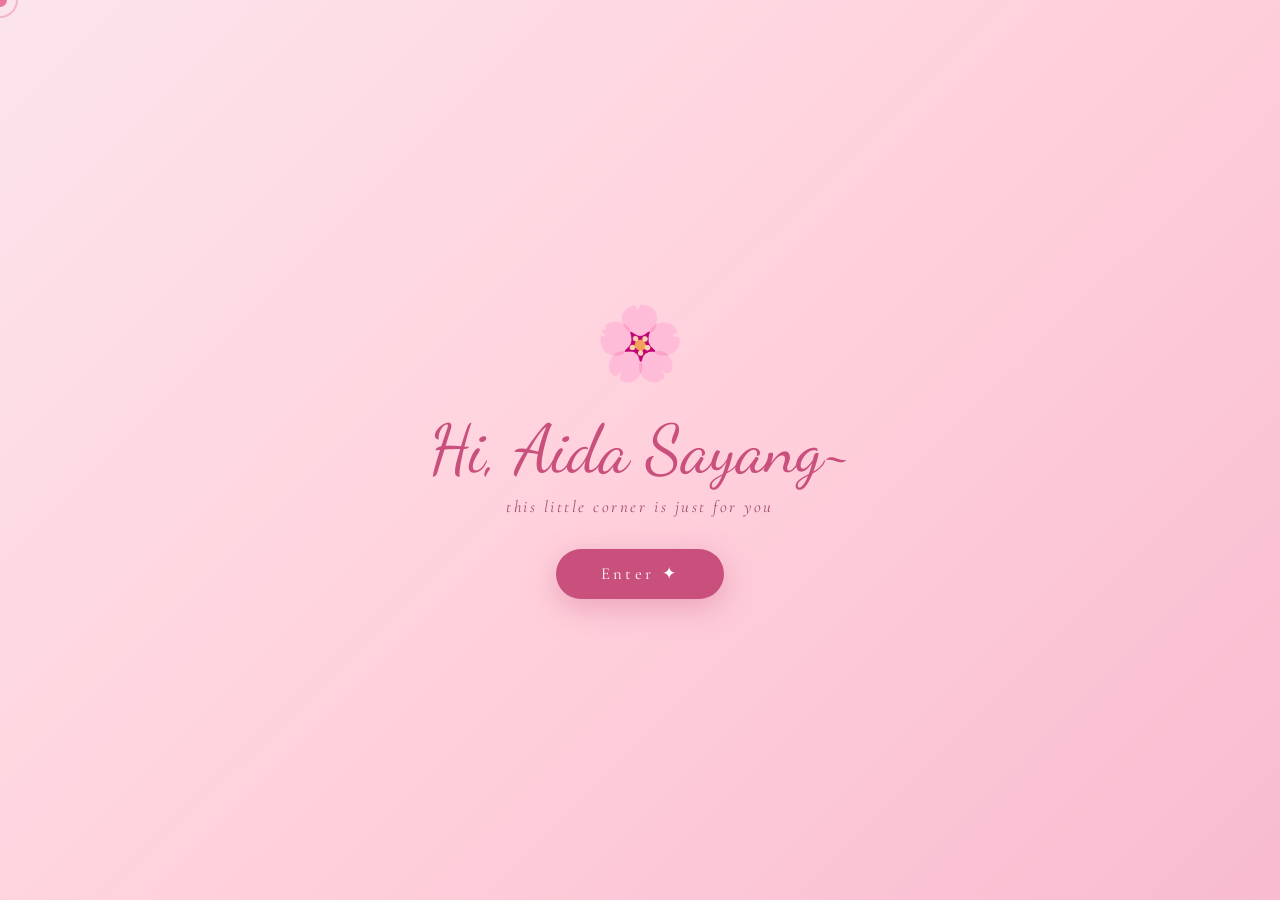
<file: for-you.html>
<!DOCTYPE html>
<html lang="id">
<head>
<meta charset="UTF-8">
<meta name="viewport" content="width=device-width, initial-scale=1.0">
<title>For You, My Love 🌸</title>
<link href="https://fonts.googleapis.com/css2?family=Playfair+Display:ital,wght@0,400;0,600;1,400&family=Cormorant+Garamond:ital,wght@0,300;0,400;1,300&family=Dancing+Script:wght@400;600&display=swap" rel="stylesheet">
<link rel="stylesheet" href="style.css">
</head>
<body>

<!-- Custom cursor -->
<div class="cursor" id="cursor"></div>
<div class="cursor-trail" id="cursorTrail"></div>

<!-- Floating petals -->
<div class="petals-bg" id="petalsBg"></div>
<div class="noise"></div>

<!-- Splash -->
<div id="splash">
  <div class="splash-heart">🌸</div>
  <div class="splash-title">Hi, Aida Sayang~</div>
  <div class="splash-sub">this little corner is just for you</div>
  <button class="enter-btn" onclick="enterSite()">Enter ✦</button>
</div>

<!-- Main App -->
<div id="app">
  <nav>
    <div class="nav-logo">for you 🌸</div>
    <ul class="nav-links">
      <li><a href="#" class="active" onclick="showSection('home',this)">Home</a></li>
      <!-- <li><a href="#" onclick="showSection('words',this)">Kata-Kata</a></li> -->
      <li><a href="#" onclick="showSection('letter',this)">Surat</a></li>
      <li><a href="#" onclick="showSection('wish',this)">Pilih Perasaan</a></li>
    </ul>
  </nav>

  <!-- HOME -->
  <section id="home" class="active">
    <div class="home-inner">
      <div class="home-emoji">✦ 🌷 ✦</div>
      <div class="home-greeting">Hello, my Kisah</div>
      <h1 class="home-title">Kamu adalah<br>bagian terindah<br>dari hariku</h1>
      <p class="home-desc">
        Setiap hari bersamamu terasa seperti halaman favorit dari buku yang tidak ingin aku selesaikan.
        Aku membuatkan tempat kecil ini, hanya untukmu.
      </p>
      <div class="home-cta">
        <!-- <button class="btn-primary" onclick="showSection('words', document.querySelector('.nav-links a:nth-child(2)'))">Baca Kata-Kata 💌</button> -->
        <button class="btn-ghost" onclick="showSection('wish', document.querySelector('.nav-links li:last-child a'))">Pilih Perasaanmu</button>
      </div>
    </div>
  </section>

  <!-- WORDS -->
  <section id="words">
    <div class="words-inner">
      <div class="section-label">untuk kamu</div>
      <h2 class="section-title">Kata-Kata dari Hatiku</h2>
      <div class="quote-card" id="quoteCard">
        <div class="quote-text" id="quoteText">Loading...</div>
        <div class="quote-author" id="quoteAuthor">— untukmu</div>
      </div>
      <div class="quote-nav" id="quoteDots"></div>
      <div style="margin-top:2rem; display:flex; gap:1rem; justify-content:center;">
        <button class="btn-ghost" onclick="prevQuote()">← Sebelumnya</button>
        <button class="btn-primary" onclick="nextQuote()">Selanjutnya →</button>
      </div>
    </div>
  </section>

  <!-- LETTER -->
  <section id="letter">
    <div class="letter-inner">
      <div class="letter-date">🌸 Untuk kamu, hari ini dan seterusnya</div>
      <div class="letter-body">
        <p>Aida,</p>
        <!-- <p>
          Ada banyak hal yang ingin aku katakan, tapi kata-kata selalu terasa terlalu kecil untuk menampung semua yang aku rasakan.
        </p>
        <p>
          Kamu bukan hanya seseorang yang hadir di hariku — kamu adalah alasan aku tersenyum sebelum tidur, dan pikiran pertama yang muncul saat aku membuka mata.
        </p>
        <p>
          Aku bersyukur untuk setiap momen bersamamu. Untuk tawa kita, untuk diam-diam yang nyaman, untuk semua hal kecil yang hanya kita yang tahu.
        </p>
        <p>
          Tetaplah menjadi dirimu yang apa adanya. Karena versi itulah yang paling aku cintai.
        </p> -->
      </div>
      <!-- <div class="letter-sign">dengan cinta, selalu 🌷</div> -->
    </div>
  </section>

  <!-- WISH -->
  <section id="wish">
    <div class="wish-inner">
      <div class="section-label">interaktif</div>
      <h2 class="section-title">Hari ini kamu merasa...</h2>
      <div class="wish-cards" id="wishCards">
        <div class="wish-card" onclick="pickWish(this, 0)">
          <span class="wish-emoji">🥰</span>
          <span class="wish-label">Bahagia</span>
        </div>
        <div class="wish-card" onclick="pickWish(this, 1)">
          <span class="wish-emoji">🫠</span>
          <span class="wish-label">Lelah</span>
        </div>
        <div class="wish-card" onclick="pickWish(this, 2)">
          <span class="wish-emoji">😔</span>
          <span class="wish-label">Sedih</span>
        </div>
        <div class="wish-card" onclick="pickWish(this, 3)">
          <span class="wish-emoji">🤩</span>
          <span class="wish-label">Semangat</span>
        </div>
        <div class="wish-card" onclick="pickWish(this, 4)">
          <span class="wish-emoji">🥺</span>
          <span class="wish-label">Kangen</span>
        </div>
        <div class="wish-card" onclick="pickWish(this, 5)">
          <span class="wish-emoji">😌</span>
          <span class="wish-label">Tenang</span>
        </div>
      </div>
      <div class="wish-response" id="wishResponse"></div>
    </div>
  </section>
</div>

<script>
  // ── Cursor ──
  const cursor = document.getElementById('cursor');
  const trail  = document.getElementById('cursorTrail');
  let mx = 0, my = 0, tx = 0, ty = 0;
  document.addEventListener('mousemove', e => {
    mx = e.clientX; my = e.clientY;
    cursor.style.left = mx + 'px'; cursor.style.top = my + 'px';
  });
  setInterval(() => {
    tx += (mx - tx) * 0.18; ty += (my - ty) * 0.18;
    trail.style.left = tx + 'px'; trail.style.top = ty + 'px';
  }, 16);

  // ── Petals ──
  const bg = document.getElementById('petalsBg');
  for (let i = 0; i < 20; i++) {
    const p = document.createElement('div');
    p.className = 'petal';
    const size = 6 + Math.random() * 12;
    p.style.cssText = `
      left:${Math.random()*100}vw;
      width:${size}px; height:${size}px;
      animation-duration:${8+Math.random()*12}s;
      animation-delay:${Math.random()*10}s;
      opacity:0;
    `;
    bg.appendChild(p);
  }

  // ── Splash ──
  function enterSite() {
    document.getElementById('splash').classList.add('hide');
    setTimeout(() => {
      document.getElementById('splash').style.display = 'none';
      document.getElementById('app').classList.add('visible');
    }, 850);
  }

  // ── Navigation ──
  function showSection(id, el) {
    document.querySelectorAll('section').forEach(s => s.classList.remove('active'));
    document.getElementById(id).classList.add('active');
    document.querySelectorAll('.nav-links a').forEach(a => a.classList.remove('active'));
    if (el) el.classList.add('active');
  }

  // ── Quotes ──
  const quotes = [
    { text: "Kamu adalah rumah yang aku temukan tanpa sengaja, dan sekarang aku tidak mau pergi ke mana-mana.", author: "— untukmu" },
    { text: "Setiap saat bersamamu terasa seperti playlist favorit yang selalu ingin diputar ulang.", author: "— dari hatiku" },
    { text: "Bukan karena kamu sempurna, tapi karena bersama kamu aku merasa cukup dan lengkap.", author: "— selalu" },
    { text: "Jika ada satu hal yang pasti di dunia ini, itu adalah betapa berartinya kamu bagiku.", author: "— untukmu saja" },
    { text: "Caramu tertawa adalah cara terfavoritku melihat dunia menjadi lebih indah.", author: "— dengan cinta" },
    { text: "Aku tidak butuh seribu kata untuk bilang aku sayang kamu. Tapi aku bisa mengatakannya seribu kali jika kamu mau.", author: "— selamanya" },
  ];
  let qi = 0;
  function renderQuote() {
    const card = document.getElementById('quoteCard');
    card.style.opacity = 0; card.style.transform = 'translateY(10px)';
    setTimeout(() => {
      document.getElementById('quoteText').textContent = quotes[qi].text;
      document.getElementById('quoteAuthor').textContent = quotes[qi].author;
      document.querySelectorAll('.quote-dot').forEach((d,i) => d.classList.toggle('active', i===qi));
      card.style.transition = 'opacity 0.4s, transform 0.4s';
      card.style.opacity = 1; card.style.transform = 'translateY(0)';
    }, 200);
  }
  function nextQuote() { qi = (qi+1)%quotes.length; renderQuote(); }
  function prevQuote() { qi = (qi-1+quotes.length)%quotes.length; renderQuote(); }

  // Build dots
  const dotsEl = document.getElementById('quoteDots');
  quotes.forEach((_,i) => {
    const d = document.createElement('div');
    d.className = 'quote-dot' + (i===0?' active':'');
    d.onclick = () => { qi=i; renderQuote(); };
    dotsEl.appendChild(d);
  });
  renderQuote();

  // ── Wish responses ──
  const wishResp = [
    "Syukurlah! Kebahagiaanmu adalah kebahagiaanku juga. Semoga hari ini terus menyenangkan untukmu, sayang 🌸",
    "Istirahat ya, kamu sudah bekerja keras. Aku di sini kalau kamu butuh seseorang untuk bersandar. Peluk hangat darimu 🤗",
    "Aku di sini, ya. Cerita apa saja, aku mau mendengarkan. Kamu tidak pernah sendirian selama aku ada 💕",
    "Semangatmu menularkan hal positif ke sekitarmu. Kamu memang luar biasa, jangan berhenti bersinar! ✨",
    "Aku kangen kamu juga, lebih dari yang bisa aku ungkapkan. Sebentar lagi kita ketemu ya, sayang 🥺💌",
    "Ketenangan adalah tanda bahwa kamu sudah berada di tempat yang tepat. Nikmati momenmu 🌙",
  ];
  function pickWish(el, idx) {
    document.querySelectorAll('.wish-card').forEach(c => c.classList.remove('picked'));
    el.classList.add('picked');
    const resp = document.getElementById('wishResponse');
    resp.textContent = wishResp[idx];
    resp.classList.add('show');
  }
</script>
</body>
</html>
</file>
<file: style.css>
/* ══════════════════════════════════════
   FOR YOU — STYLESHEET
══════════════════════════════════════ */
@import url('https://fonts.googleapis.com/css2?family=Playfair+Display:ital,wght@0,400;0,600;1,400&family=Cormorant+Garamond:ital,wght@0,300;0,400;1,300&family=Dancing+Script:wght@400;600&display=swap');

:root {
  --blush: #f9c8d9; --rose: #e8769f; --deep-rose: #c94f7c;
  --petal: #fde8ef; --cream: #fff5f8; --mauve: #9e4d6e;
  --soft-pink: #f2b5cb; --text-dark: #4a2035; --text-mid: #7a4060;
}

* { margin: 0; padding: 0; box-sizing: border-box; }
html { scroll-behavior: smooth; }
body {
  background: var(--cream);
  font-family: 'Cormorant Garamond', serif;
  color: var(--text-dark);
  min-height: 100vh;
  overflow-x: hidden;
  cursor: none;
}
@media (pointer: coarse) { body { cursor: auto; } }

::-webkit-scrollbar { width: 6px; }
::-webkit-scrollbar-track { background: var(--cream); }
::-webkit-scrollbar-thumb { background: var(--soft-pink); border-radius: 10px; }

/* ── CURSOR ── */
.cursor, .cursor-trail {
  pointer-events: none; position: fixed;
  border-radius: 50%; z-index: 9999;
  transform: translate(-50%, -50%);
}
.cursor { width: 14px; height: 14px; background: var(--rose); transition: width .2s, height .2s; }
.cursor-trail { width: 36px; height: 36px; border: 2px solid var(--soft-pink); z-index: 9998; transition: all .18s ease; }
@media (pointer: coarse) { .cursor, .cursor-trail { display: none; } }

/* ── SPARKS ── */
.spark {
  position: fixed; pointer-events: none;
  z-index: 9990; font-size: 1rem;
  animation: sparkFly .8s ease-out forwards;
}
@keyframes sparkFly {
  0%   { opacity: 1; transform: translate(-50%,-50%) scale(1); }
  100% { opacity: 0; transform: translate(calc(-50% + var(--dx)), calc(-50% + var(--dy))) scale(.3); }
}

/* ── PETALS ── */
.petals-bg { position: fixed; inset: 0; pointer-events: none; overflow: hidden; z-index: 0; }
.petal { position: absolute; border-radius: 50% 0 50% 0; opacity: 0; animation: floatPetal linear infinite; }
@keyframes floatPetal {
  0%   { transform: translateY(-20px) rotate(0deg); opacity: 0; }
  10%  { opacity: .5; }
  90%  { opacity: .3; }
  100% { transform: translateY(110vh) rotate(720deg); opacity: 0; }
}
.noise {
  position: fixed; inset: 0; z-index: 1; pointer-events: none; opacity: .025;
  background-image: url("data:image/svg+xml,%3Csvg viewBox='0 0 256 256' xmlns='http://www.w3.org/2000/svg'%3E%3Cfilter id='n'%3E%3CfeTurbulence type='fractalNoise' baseFrequency='0.9' numOctaves='4'/%3E%3C/filter%3E%3Crect width='100%25' height='100%25' filter='url(%23n)'/%3E%3C/svg%3E");
  background-size: 256px;
}

/* ══════════ SPLASH ══════════ */
#splash {
  position: fixed; inset: 0;
  background: linear-gradient(135deg, #fce4ec 0%, #ffd1dc 50%, #f8bbd0 100%);
  display: flex; flex-direction: column;
  align-items: center; justify-content: center;
  z-index: 1000; transition: opacity .9s ease, transform .9s ease;
}
#splash.hide { opacity: 0; transform: scale(1.06); pointer-events: none; }
.splash-hearts { display: flex; gap: .4rem; margin-bottom: 1.5rem; }
.splash-hearts span { display: inline-block; font-size: 1.5rem; animation: bounceRow 1.5s ease-in-out infinite; }
.splash-hearts span:nth-child(2) { animation-delay: .15s; }
.splash-hearts span:nth-child(3) { animation-delay: .3s; }
@keyframes bounceRow { 0%,100% { transform: translateY(0); } 50% { transform: translateY(-8px); } }
.splash-heart { font-size: 4.5rem; animation: heartbeat 1.2s ease-in-out infinite; margin-bottom: 1.2rem; display: block; }
@keyframes heartbeat { 0%,100% { transform: scale(1); } 30% { transform: scale(1.28); } 60% { transform: scale(1.12); } }
.splash-title { font-family: 'Dancing Script', cursive; font-size: clamp(2.4rem,6vw,4.2rem); color: var(--deep-rose); text-align: center; margin-bottom: .4rem; }
.splash-sub { font-size: 1.05rem; color: var(--mauve); letter-spacing: .15em; margin-bottom: 2rem; font-style: italic; text-align: center; }
.enter-btn {
  background: var(--deep-rose); color: white; border: none;
  padding: .9rem 2.8rem; border-radius: 50px;
  font-family: 'Cormorant Garamond', serif; font-size: 1.05rem;
  letter-spacing: .2em; cursor: pointer; transition: all .3s;
  box-shadow: 0 8px 30px rgba(201,79,124,.35);
  position: relative; overflow: hidden;
}
.enter-btn::after { content: ''; position: absolute; inset: 0; background: linear-gradient(90deg,transparent,rgba(255,255,255,.25),transparent); transform: translateX(-100%); transition: transform .5s; }
.enter-btn:hover::after { transform: translateX(100%); }
.enter-btn:hover { background: var(--mauve); transform: translateY(-3px); box-shadow: 0 14px 45px rgba(201,79,124,.45); }

/* ══════════ APP ══════════ */
#app { position: relative; z-index: 2; min-height: 100vh; opacity: 0; transition: opacity .8s ease .3s; }
#app.visible { opacity: 1; }

/* ══════════════════════════════════
   NAVBAR — DESKTOP + MOBILE
══════════════════════════════════ */
nav {
  position: fixed; top: 0; left: 0; right: 0;
  padding: 1rem 2rem;
  display: flex; align-items: center; justify-content: space-between;
  background: rgba(255,245,248,.92);
  backdrop-filter: blur(16px); -webkit-backdrop-filter: blur(16px);
  border-bottom: 1px solid rgba(232,118,159,.18);
  z-index: 500; transition: box-shadow .3s;
}
nav.scrolled { box-shadow: 0 4px 24px rgba(201,79,124,.1); }

.nav-logo {
  font-family: 'Dancing Script', cursive;
  font-size: 1.65rem; color: var(--deep-rose);
  letter-spacing: .04em; z-index: 502; position: relative;
}

/* Desktop links */
.nav-links { display: flex; gap: .2rem; list-style: none; }
.nav-links li a {
  text-decoration: none; color: var(--text-mid);
  font-size: .82rem; letter-spacing: .1em;
  padding: .45rem .85rem; border-radius: 20px;
  transition: all .25s; font-family: 'Cormorant Garamond', serif;
  position: relative; cursor: pointer;
}
.nav-links li a::after {
  content: ''; position: absolute;
  bottom: 4px; left: 50%; right: 50%;
  height: 2px; background: var(--rose);
  border-radius: 2px; transition: all .3s;
}
.nav-links li a:hover::after,
.nav-links li a.active::after { left: 18%; right: 18%; }
.nav-links li a:hover,
.nav-links li a.active { color: var(--deep-rose); background: rgba(249,200,217,.4); }

/* ── Hamburger ── */
.hamburger {
  display: none; flex-direction: column; gap: 5px;
  background: none; border: none; cursor: pointer;
  padding: .4rem; z-index: 502; position: relative;
}
.hamburger span {
  display: block; width: 24px; height: 2.5px;
  background: var(--deep-rose); border-radius: 4px;
  transition: all .35s cubic-bezier(.22,1,.36,1);
}
.hamburger.open span:nth-child(1) { transform: translateY(7px) rotate(45deg); }
.hamburger.open span:nth-child(2) { opacity: 0; transform: scaleX(0); }
.hamburger.open span:nth-child(3) { transform: translateY(-7px) rotate(-45deg); }

/* ── Mobile full-screen drawer ── */
.mobile-menu {
  position: fixed; inset: 0;
  background: rgba(255,240,245,.97);
  backdrop-filter: blur(20px); -webkit-backdrop-filter: blur(20px);
  z-index: 501;
  display: flex; flex-direction: column;
  align-items: center; justify-content: center;
  gap: 1.6rem;
  opacity: 0; pointer-events: none;
  transition: opacity .35s ease;
}
.mobile-menu.open { opacity: 1; pointer-events: all; }

/* X close button inside drawer */
.mobile-close {
  position: absolute; top: 1rem; right: 1.2rem;
  width: 44px; height: 44px;
  background: rgba(201,79,124,.1);
  border: 1.5px solid rgba(201,79,124,.25);
  border-radius: 50%;
  display: flex; align-items: center; justify-content: center;
  font-size: 1.3rem; color: var(--deep-rose);
  cursor: pointer; z-index: 503;
  opacity: 0; pointer-events: none;
  transition: opacity .25s .1s, background .2s, transform .25s;
}
.mobile-menu.open .mobile-close { opacity: 1; pointer-events: all; }
.mobile-close:hover { background: rgba(201,79,124,.2); transform: rotate(90deg); }

.mobile-menu-deco { font-size: 2.8rem; margin-bottom: .3rem; opacity: 0; }
.mobile-menu.open .mobile-menu-deco { opacity: 1; animation: heartbeat 1.2s ease-in-out infinite; transition: opacity .3s .05s; }

.mobile-menu a {
  font-family: 'Dancing Script', cursive; font-size: 2rem;
  color: var(--deep-rose); text-decoration: none;
  letter-spacing: .06em; opacity: 0;
  transform: translateY(22px);
  transition: opacity .3s, transform .3s, color .2s;
}
.mobile-menu.open a { opacity: 1; transform: translateY(0); }
.mobile-menu.open a:nth-child(2) { transition-delay: .08s; }
.mobile-menu.open a:nth-child(3) { transition-delay: .14s; }
.mobile-menu.open a:nth-child(4) { transition-delay: .20s; }
.mobile-menu.open a:nth-child(5) { transition-delay: .26s; }
.mobile-menu.open a:nth-child(6) { transition-delay: .32s; }
.mobile-menu a:hover { color: var(--mauve); }
.mobile-menu a.mob-active { color: var(--mauve); font-weight: 600; }

@media (max-width: 768px) {
  .nav-links { display: none; }
  .hamburger { display: flex; }
  nav { padding: .9rem 1.2rem; }
}

/* ══════════ SECTIONS ══════════ */
section {
  min-height: 100vh; display: none;
  flex-direction: column; align-items: center; justify-content: center;
  padding: 6rem 1.5rem 3rem;
}
section.active { display: flex; animation: sectionIn .55s cubic-bezier(.22,1,.36,1) forwards; }
@keyframes sectionIn { from { opacity: 0; transform: translateY(28px); } to { opacity: 1; transform: translateY(0); } }

.section-label { font-family: 'Playfair Display', serif; font-size: .78rem; letter-spacing: .32em; color: var(--rose); text-transform: uppercase; margin-bottom: .7rem; text-align: center; }
.section-title { font-family: 'Dancing Script', cursive; font-size: clamp(1.9rem,5vw,3.2rem); color: var(--deep-rose); margin-bottom: 1.5rem; text-align: center; }

.btn-primary {
  background: var(--deep-rose); color: white; border: none;
  padding: .82rem 2.1rem; border-radius: 50px;
  font-family: 'Cormorant Garamond', serif; font-size: .95rem;
  letter-spacing: .15em; cursor: pointer; transition: all .3s;
  box-shadow: 0 6px 25px rgba(201,79,124,.28);
  position: relative; overflow: hidden;
}
.btn-primary::after { content: ''; position: absolute; inset: 0; background: linear-gradient(90deg,transparent,rgba(255,255,255,.2),transparent); transform: translateX(-100%); transition: transform .5s; }
.btn-primary:hover::after { transform: translateX(100%); }
.btn-primary:hover { transform: translateY(-3px); box-shadow: 0 12px 36px rgba(201,79,124,.38); }

.btn-ghost {
  background: transparent; color: var(--deep-rose);
  border: 1.5px solid var(--soft-pink); padding: .82rem 2.1rem;
  border-radius: 50px; font-family: 'Cormorant Garamond', serif;
  font-size: .95rem; letter-spacing: .15em; cursor: pointer; transition: all .3s;
}
.btn-ghost:hover { background: var(--petal); border-color: var(--rose); transform: translateY(-3px); }

/* ══════════ HOME ══════════ */
.home-inner { text-align: center; max-width: 700px; width: 100%; }
.home-emoji { font-size: 3.2rem; margin-bottom: 1rem; animation: floatEmoji 3s ease-in-out infinite; display: block; }
@keyframes floatEmoji { 0%,100% { transform: translateY(0); } 50% { transform: translateY(-10px); } }
.home-greeting { font-family: 'Playfair Display', serif; font-size: clamp(.9rem,2.5vw,1.1rem); letter-spacing: .25em; color: var(--rose); margin-bottom: .75rem; text-transform: uppercase; }
.home-title { font-family: 'Dancing Script', cursive; font-size: clamp(2.4rem,7vw,5rem); color: var(--deep-rose); line-height: 1.15; margin-bottom: 1.5rem; }
.home-desc { font-size: clamp(1rem,2.5vw,1.2rem); color: var(--text-mid); line-height: 1.9; font-style: italic; margin-bottom: 2.5rem; max-width: 520px; margin-left: auto; margin-right: auto; }
.home-cta { display: flex; gap: 1rem; flex-wrap: wrap; justify-content: center; }

/* ══════════════════════════════
   GALERI — UNIFORM POLAROID GRID
══════════════════════════════ */
#galeri { padding-bottom: 5rem; }
.galeri-outer { max-width: 900px; width: 100%; }
.galeri-intro { text-align: center; margin-bottom: 2.5rem; }
.galeri-intro p { font-size: 1.05rem; font-style: italic; color: var(--text-mid); line-height: 1.8; max-width: 480px; margin: 0 auto; }

/* 4 columns → 3 → 2 */
.photo-grid {
  display: grid;
  grid-template-columns: repeat(4, 1fr);
  gap: 1.5rem;
}
@media (max-width: 860px) { .photo-grid { grid-template-columns: repeat(3, 1fr); gap: 1.1rem; } }
@media (max-width: 560px) { .photo-grid { grid-template-columns: repeat(2, 1fr); gap: .9rem; } }

.photo-item {
  position: relative;
  animation: cardReveal .6s cubic-bezier(.22,1,.36,1) both;
  cursor: pointer;
}
.photo-item:nth-child(4n+1) { --r: -1.8deg; }
.photo-item:nth-child(4n+2) { --r:  1.4deg; }
.photo-item:nth-child(4n+3) { --r: -0.6deg; }
.photo-item:nth-child(4n+4) { --r:  1.9deg; }

@keyframes cardReveal {
  from { opacity: 0; transform: translateY(30px) scale(.93) rotate(var(--r, 0deg)); }
  to   { opacity: 1; transform: translateY(0)    scale(1)    rotate(var(--r, 0deg)); }
}
.photo-item { transform: rotate(var(--r, 0deg)); transition: transform .35s cubic-bezier(.34,1.56,.64,1), z-index 0s; }
.photo-item:hover { transform: translateY(-10px) rotate(0deg) scale(1.05) !important; z-index: 10; }

.photo-item:nth-child(1) { animation-delay: .05s; }
.photo-item:nth-child(2) { animation-delay: .10s; }
.photo-item:nth-child(3) { animation-delay: .15s; }
.photo-item:nth-child(4) { animation-delay: .20s; }
.photo-item:nth-child(5) { animation-delay: .25s; }
.photo-item:nth-child(6) { animation-delay: .30s; }
.photo-item:nth-child(7) { animation-delay: .35s; }
.photo-item:nth-child(8) { animation-delay: .40s; }

.polaroid {
  background: white;
  padding: .75rem .75rem .4rem;
  border-radius: 3px;
  box-shadow: 0 6px 24px rgba(100,30,60,.13), 0 2px 6px rgba(100,30,60,.07);
  transition: box-shadow .35s;
}
.photo-item:hover .polaroid { box-shadow: 0 18px 50px rgba(201,79,124,.22), 0 6px 16px rgba(100,30,60,.1); }

/* UNIFORM square — all the same */
.photo-slot {
  width: 100%;
  aspect-ratio: 1 / 1;
  overflow: hidden; border-radius: 2px;
  background: linear-gradient(135deg, var(--blush), var(--petal));
  display: flex; align-items: center; justify-content: center;
  position: relative;
}
.photo-slot img {
  width: 100%; height: 100%;
  object-fit: cover; display: block;
  transition: transform .5s ease;
}
.photo-item:hover .photo-slot img { transform: scale(1.08); }

/* Placeholder */
.photo-placeholder {
  display: flex; flex-direction: column;
  align-items: center; justify-content: center;
  gap: .4rem; width: 100%; height: 100%;
  position: absolute; inset: 0;
}
.ph-icon { font-size: 1.8rem; opacity: .5; }
.ph-text { font-size: .65rem; letter-spacing: .07em; color: var(--mauve); opacity: .65; text-align: center; padding: 0 .4rem; }
.ph-tag {
  position: absolute; bottom: 0; left: 0; right: 0; padding: .4rem;
  display: flex; align-items: center; justify-content: center;
  background: linear-gradient(transparent, rgba(201,79,124,.12));
}
.ph-tag label {
  background: var(--deep-rose); color: white; font-size: .65rem;
  letter-spacing: .1em; padding: .28rem .7rem; border-radius: 20px;
  cursor: pointer; transition: background .2s;
  font-family: 'Cormorant Garamond', serif;
}
.ph-tag label:hover { background: var(--mauve); }
.ph-tag input[type=file] { display: none; }

.polaroid-caption {
  text-align: center; font-family: 'Dancing Script', cursive;
  font-size: clamp(.78rem,1.8vw,.95rem); color: var(--text-mid);
  padding: .45rem .3rem .25rem; letter-spacing: .02em;
}

/* Tape strip */
.tape {
  position: absolute; width: 48px; height: 16px;
  background: rgba(249,200,217,.55); border-radius: 2px;
  left: 50%; transform: translateX(-50%);
  top: -8px; z-index: 2; border: 1px solid rgba(255,255,255,.6);
}
.tape::before {
  content: ''; position: absolute; inset: 0;
  background: repeating-linear-gradient(90deg, transparent, transparent 4px, rgba(255,255,255,.3) 4px, rgba(255,255,255,.3) 5px);
  border-radius: 2px;
}

/* Corner sticker */
.sticker {
  position: absolute; font-size: 1.3rem; z-index: 3;
  animation: stickerWiggle 3s ease-in-out infinite;
}
.sticker.tl { top: -10px; left: -8px; }
.sticker.tr { top: -10px; right: -8px; }
.sticker.br { bottom: -6px; right: -6px; }
@keyframes stickerWiggle { 0%,100% { transform: rotate(0); } 30% { transform: rotate(-10deg); } 70% { transform: rotate(8deg); } }

/* Lightbox */
.lightbox {
  position: fixed; inset: 0;
  background: rgba(74,32,53,.88);
  z-index: 800; display: none;
  align-items: center; justify-content: center;
  backdrop-filter: blur(8px);
}
.lightbox.open { display: flex; animation: fadeQ .3s ease; }
@keyframes fadeQ { from { opacity: 0; } to { opacity: 1; } }
.lightbox-inner { position: relative; max-width: 90vw; max-height: 90vh; border-radius: 12px; overflow: hidden; }
.lightbox-inner img { max-width: 90vw; max-height: 82vh; object-fit: contain; border-radius: 8px; display: block; }
.lightbox-close {
  position: absolute; top: .8rem; right: .8rem;
  background: rgba(255,255,255,.2); border: none;
  color: white; font-size: 1.4rem;
  width: 38px; height: 38px; border-radius: 50%;
  cursor: pointer; backdrop-filter: blur(4px); transition: background .2s;
  display: flex; align-items: center; justify-content: center;
}
.lightbox-close:hover { background: rgba(201,79,124,.5); }
.lightbox-caption {
  position: absolute; bottom: 0; left: 0; right: 0;
  background: linear-gradient(transparent, rgba(74,32,53,.7));
  padding: 1.2rem; font-family: 'Dancing Script', cursive;
  font-size: 1.2rem; color: white; text-align: center;
}
.lightbox-placeholder { width: 280px; height: 230px; display: flex; flex-direction: column; align-items: center; justify-content: center; gap: .75rem; color: white; }
.lightbox-placeholder .lp-icon { font-size: 3.5rem; }
.lightbox-placeholder p { font-size: 1rem; font-style: italic; opacity: .8; text-align: center; }

/* ══════════════════════════
   PESAN — SHARED VIA API
══════════════════════════ */
.letter-wrap { max-width: 640px; width: 100%; }
.letter-tabs { display: flex; gap: .5rem; margin-bottom: 1.5rem; justify-content: center; }
.tab-btn {
  background: transparent; border: 1.5px solid var(--soft-pink);
  color: var(--text-mid); padding: .55rem 1.4rem; border-radius: 30px;
  font-family: 'Cormorant Garamond', serif; font-size: .9rem;
  letter-spacing: .12em; cursor: pointer; transition: all .3s;
}
.tab-btn.active, .tab-btn:hover { background: var(--deep-rose); color: white; border-color: var(--deep-rose); }

.letter-form {
  background: white; border: 1px solid rgba(232,118,159,.2);
  border-radius: 24px; padding: 2.5rem;
  box-shadow: 0 6px 44px rgba(249,200,217,.32); position: relative;
}
.letter-form::before { content: ''; position: absolute; inset: 8px; border: 1px dashed rgba(232,118,159,.28); border-radius: 18px; pointer-events: none; }

.form-label { display: block; font-size: .78rem; letter-spacing: .22em; color: var(--rose); text-transform: uppercase; margin-bottom: .5rem; }
.form-input {
  width: 100%; border: 1.5px solid rgba(232,118,159,.25);
  border-radius: 12px; padding: .75rem 1rem;
  font-family: 'Cormorant Garamond', serif; font-size: 1.05rem;
  color: var(--text-dark); background: var(--cream);
  outline: none; transition: border .25s, box-shadow .25s;
  margin-bottom: 1.2rem; cursor: text;
}
.form-input:focus { border-color: var(--rose); box-shadow: 0 0 0 3px rgba(232,118,159,.1); }
textarea.form-input { resize: vertical; min-height: 120px; line-height: 1.8; }
.form-footer { display: flex; align-items: center; justify-content: space-between; flex-wrap: wrap; gap: .75rem; }
.char-count { font-size: .8rem; color: var(--soft-pink); }

.send-success { display: none; background: var(--petal); border-radius: 16px; padding: 1.4rem; text-align: center; margin-top: 1.2rem; }
.send-success.show { display: block; animation: popIn .5s cubic-bezier(.34,1.56,.64,1); }
@keyframes popIn { from { opacity: 0; transform: scale(.82); } to { opacity: 1; transform: scale(1); } }
.send-success p { font-style: italic; color: var(--mauve); font-size: 1.05rem; line-height: 1.7; }

#tabReadContent { display: none; }

/* Lock screen */
.lock-screen {
  background: white; border-radius: 22px; padding: 2.5rem;
  text-align: center; box-shadow: 0 6px 44px rgba(249,200,217,.32);
  border: 1px solid rgba(232,118,159,.2);
}
.lock-icon { font-size: 3rem; margin-bottom: 1rem; display: block; animation: wobble 2.5s ease-in-out infinite; }
@keyframes wobble { 0%,100% { transform: rotate(0); } 20% { transform: rotate(-10deg); } 40% { transform: rotate(10deg); } 60% { transform: rotate(-5deg); } 80% { transform: rotate(5deg); } }
.lock-title { font-family: 'Dancing Script', cursive; font-size: 1.8rem; color: var(--deep-rose); margin-bottom: .5rem; }
.lock-sub { font-size: .95rem; color: var(--text-mid); font-style: italic; margin-bottom: 1.5rem; }
.pass-row { display: flex; gap: .6rem; justify-content: center; flex-wrap: wrap; }
.pass-input {
  border: 1.5px solid rgba(232,118,159,.3); border-radius: 12px;
  padding: .7rem 1.2rem; font-family: 'Cormorant Garamond', serif;
  font-size: 1rem; color: var(--text-dark); background: var(--cream);
  outline: none; width: 180px; text-align: center; letter-spacing: .15em;
  transition: border .25s, box-shadow .25s; cursor: text;
}
.pass-input:focus { border-color: var(--rose); box-shadow: 0 0 0 3px rgba(232,118,159,.1); }
.pass-err { font-size: .85rem; color: var(--deep-rose); margin-top: .6rem; display: none; font-style: italic; }
.pass-hint { margin-top: 1rem; font-size: .82rem; color: var(--soft-pink); font-style: italic; }

/* Messages list */
.messages-list { display: flex; flex-direction: column; gap: 1rem; max-height: 55vh; overflow-y: auto; padding-right: .25rem; }
.messages-list::-webkit-scrollbar { width: 5px; }
.messages-list::-webkit-scrollbar-thumb { background: var(--soft-pink); border-radius: 6px; }
.msg-card { background: white; border: 1px solid rgba(232,118,159,.2); border-radius: 18px; padding: 1.5rem 1.6rem; box-shadow: 0 3px 20px rgba(249,200,217,.22); animation: sectionIn .4s ease; }
.msg-name { font-family: 'Playfair Display', serif; font-size: .78rem; letter-spacing: .15em; color: var(--rose); text-transform: uppercase; margin-bottom: .45rem; display: flex; align-items: center; gap: .4rem; }
.msg-text { font-size: 1.05rem; line-height: 1.8; color: var(--text-dark); }
.msg-time { font-size: .78rem; color: var(--soft-pink); margin-top: .6rem; }
.msg-delete { background: none; border: none; color: var(--soft-pink); cursor: pointer; font-size: .9rem; padding: .1rem .3rem; border-radius: 6px; transition: color .2s, background .2s; margin-left: auto; }
.msg-delete:hover { color: var(--deep-rose); background: var(--petal); }
.empty-msg { text-align: center; padding: 2.5rem; font-style: italic; color: var(--text-mid); font-size: 1.05rem; line-height: 2; }
.msg-box-header { display: flex; align-items: center; justify-content: space-between; margin-bottom: 1rem; flex-wrap: wrap; gap: .5rem; }
.msg-count { font-size: .82rem; color: var(--rose); letter-spacing: .1em; }
.lock-again-btn { background: none; border: 1.5px solid var(--soft-pink); color: var(--text-mid); padding: .4rem .9rem; border-radius: 20px; font-family: 'Cormorant Garamond', serif; font-size: .8rem; cursor: pointer; transition: all .25s; }
.lock-again-btn:hover { background: var(--petal); color: var(--deep-rose); }

/* Loading spinner */
.spinner { display: flex; align-items: center; justify-content: center; gap: .4rem; padding: 2rem; color: var(--rose); font-style: italic; font-size: .95rem; }
.spin-dot { width: 8px; height: 8px; background: var(--rose); border-radius: 50%; animation: spinBounce .8s ease-in-out infinite; }
.spin-dot:nth-child(2) { animation-delay: .15s; }
.spin-dot:nth-child(3) { animation-delay: .3s; }
@keyframes spinBounce { 0%,100% { transform: scale(1); opacity: .5; } 50% { transform: scale(1.5); opacity: 1; } }

/* ══════════ WISH ══════════ */
.wish-inner { max-width: 560px; width: 100%; text-align: center; }
.wish-cards { display: grid; grid-template-columns: repeat(3,1fr); gap: 1rem; margin-top: 1.5rem; }
@media (max-width: 480px) { .wish-cards { grid-template-columns: repeat(2,1fr); } }
.wish-card { background: white; border: 1.5px solid rgba(232,118,159,.2); border-radius: 20px; padding: 1.6rem 1rem; cursor: pointer; transition: all .35s cubic-bezier(.34,1.56,.64,1); text-align: center; }
.wish-card:hover { border-color: var(--rose); background: var(--petal); transform: translateY(-8px) scale(1.04); box-shadow: 0 12px 32px rgba(232,118,159,.22); }
.wish-card.picked { background: var(--deep-rose); border-color: var(--deep-rose); transform: scale(1.08); box-shadow: 0 14px 40px rgba(201,79,124,.38); }
.wish-card.picked .wish-emoji, .wish-card.picked .wish-label { color: white; }
.wish-emoji { font-size: 2.2rem; display: block; margin-bottom: .5rem; transition: transform .3s; }
.wish-card:hover .wish-emoji { transform: scale(1.2) rotate(-5deg); }
.wish-label { font-family: 'Playfair Display', serif; font-size: .88rem; color: var(--text-mid); letter-spacing: .04em; }
.wish-response { margin-top: 2rem; padding: 1.5rem; background: var(--petal); border-radius: 18px; font-style: italic; font-size: 1.05rem; color: var(--mauve); line-height: 1.8; display: none; }
.wish-response.show { display: block; animation: popIn .5s cubic-bezier(.34,1.56,.64,1); }

/* ── Mobile extra tweaks ── */
@media (max-width: 600px) {
  section { padding: 5rem 1.1rem 2.5rem; }
  .letter-form { padding: 1.8rem 1.1rem; }
  .lock-screen { padding: 1.8rem 1rem; }
  .home-desc { margin-bottom: 2rem; }
}
</file>
